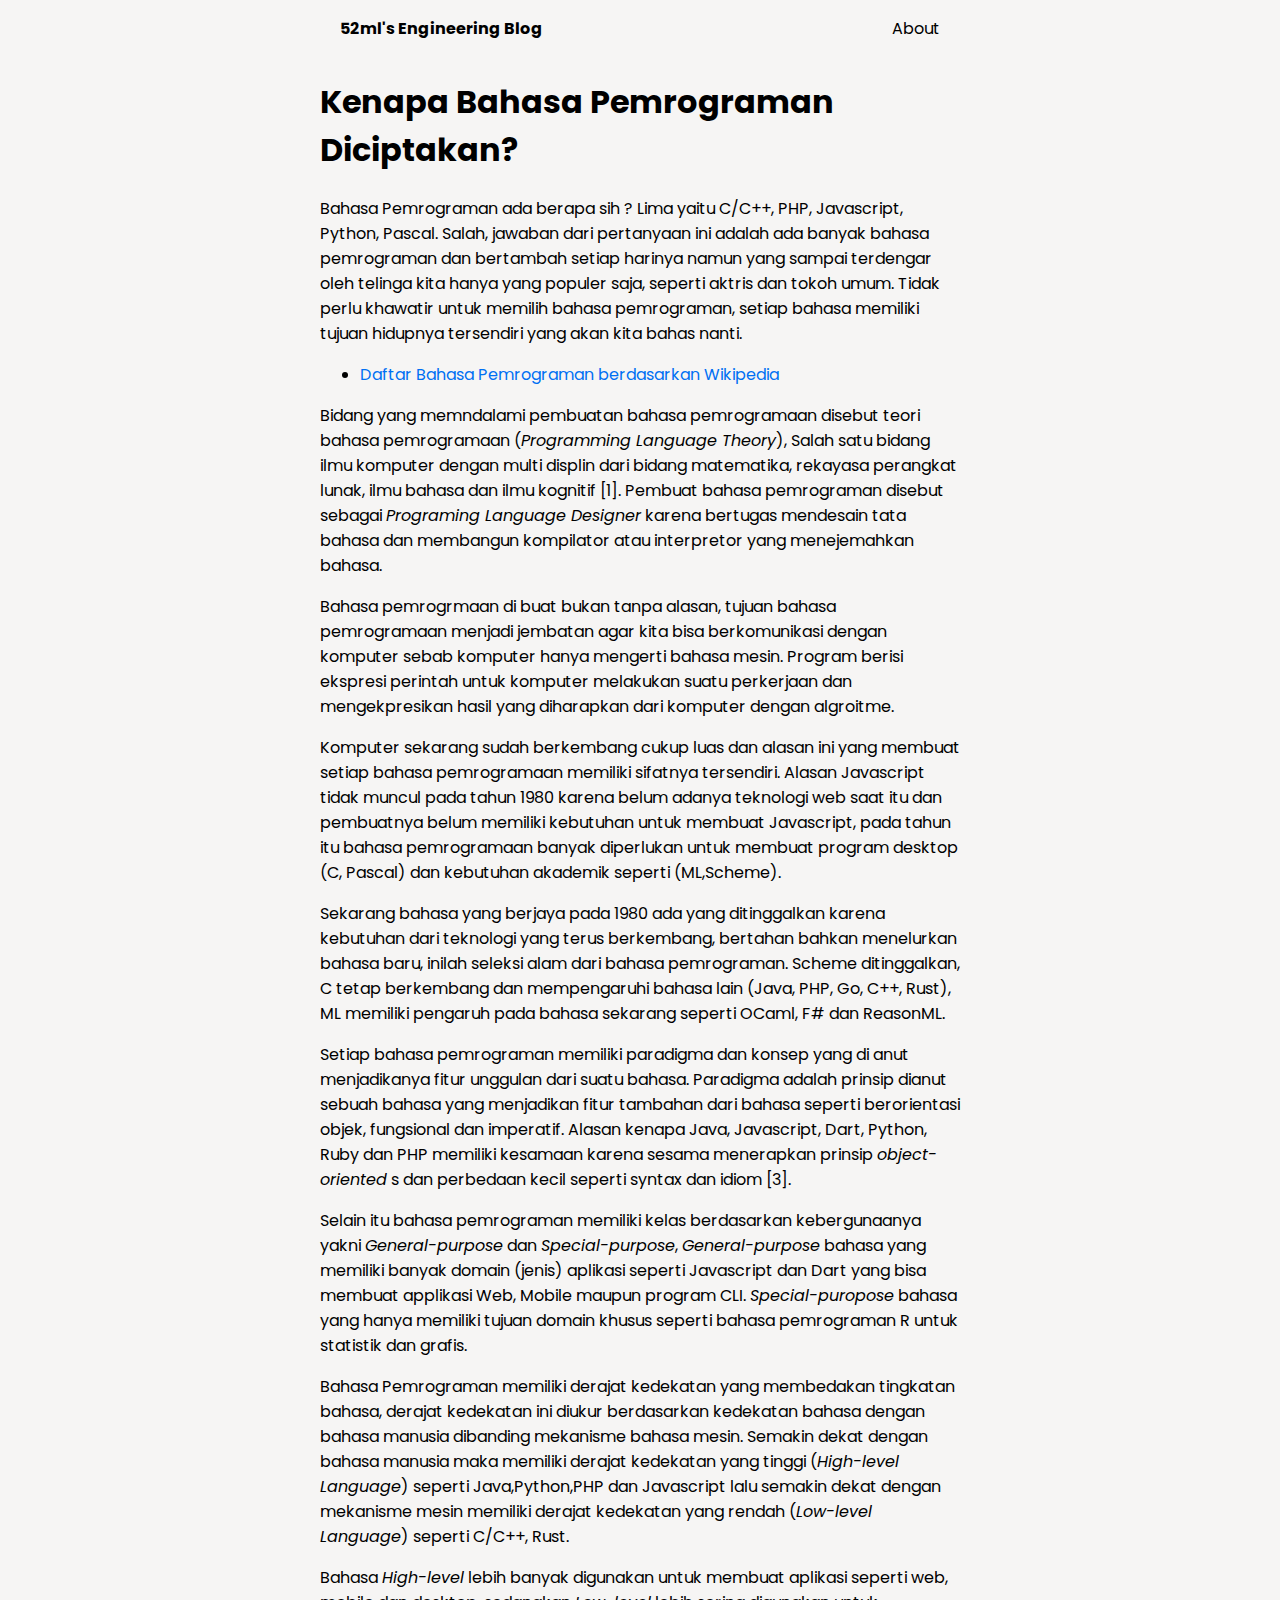
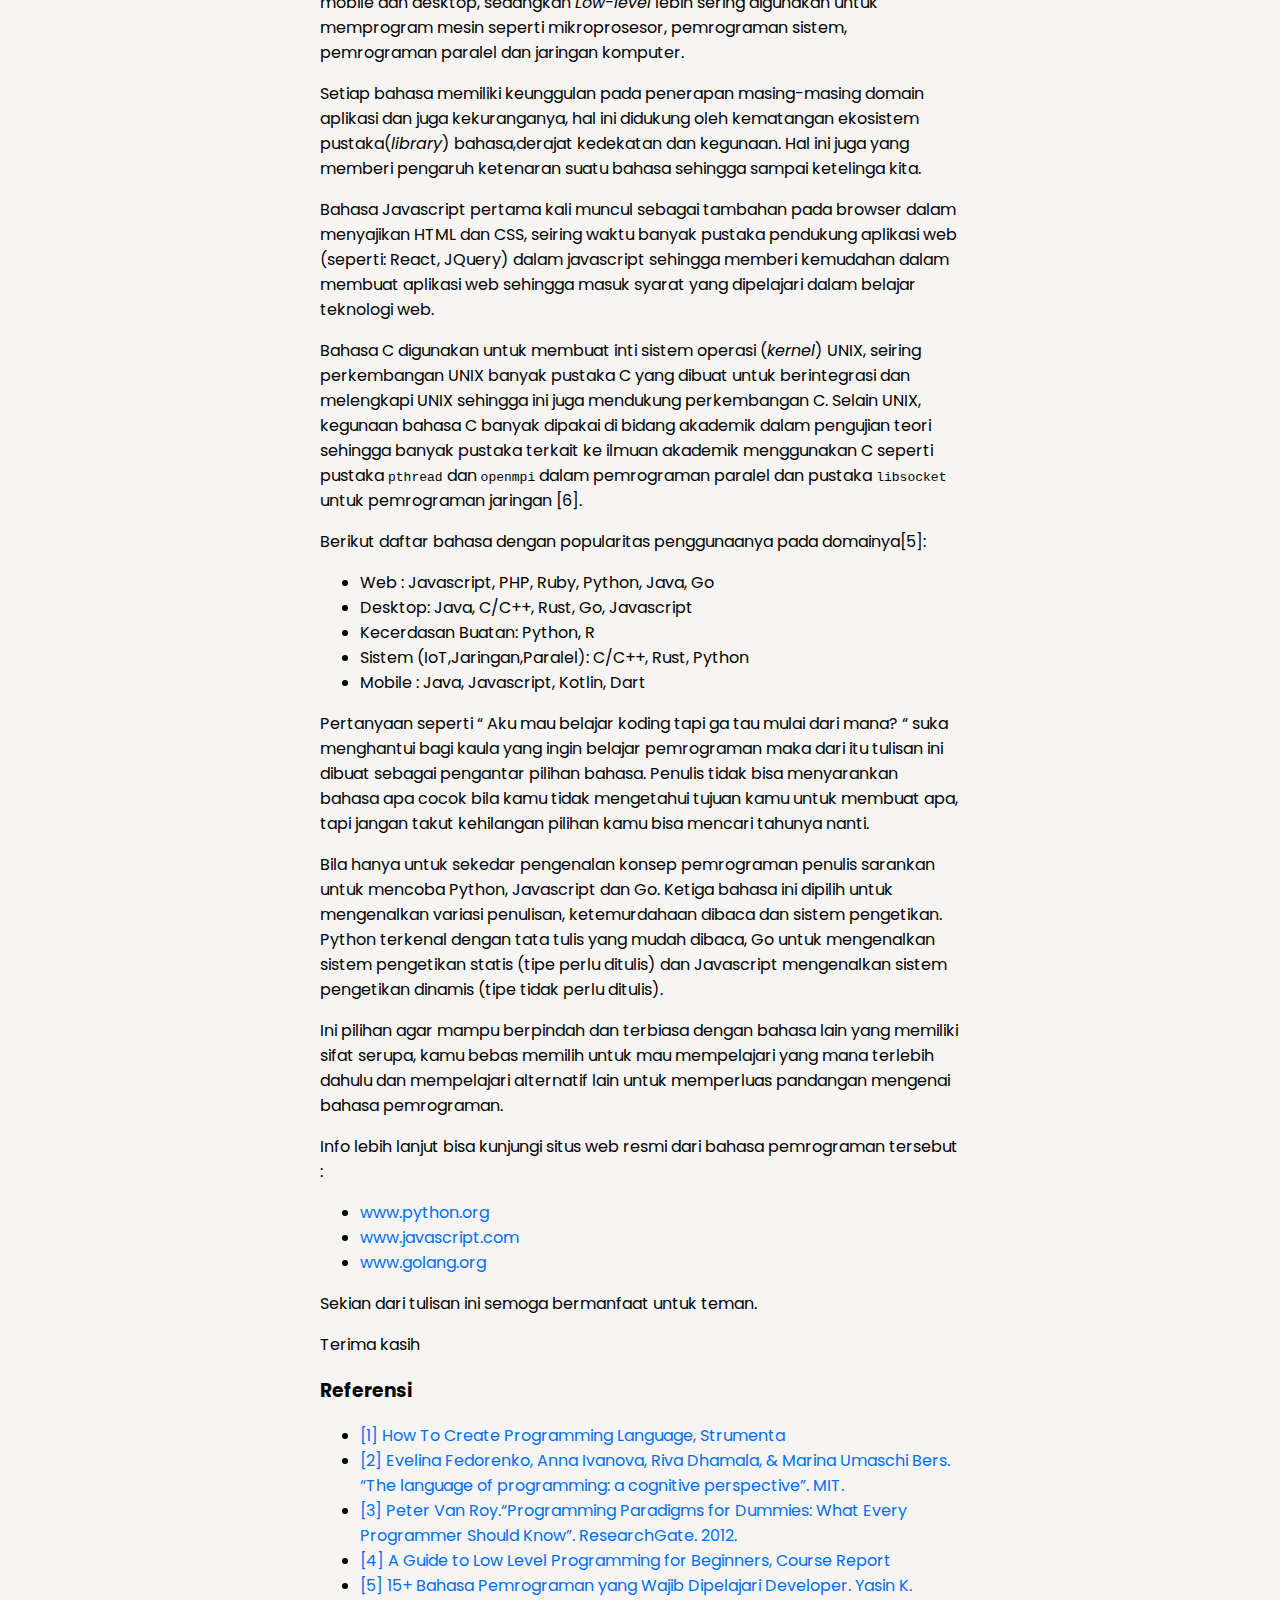
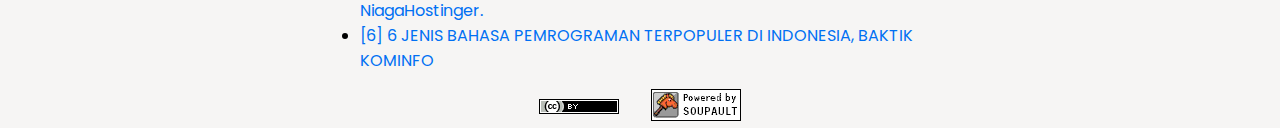
<file: docs/p/belajar/index.html>
<!DOCTYPE html>
<html lang="en">
 <head>
  <meta charset="utf-8">
  <title>
   Kenapa Bahasa Pemrograman Diciptakan? — 52ml's Engineering Blog
  </title>
  <meta name="viewport" content="width=device-width, initial-scale=1">
  <link href="/docs/52ml.css" rel="stylesheet">
  <meta name="generator" content="soupault">
  <meta name="generator" content="soupault">
  <title></title>
 </head>
 <body>
  <div class="container">
   <header>
    <nav>
     <strong style="padding: 8px;">
        <a href="/docs/">52ml's Engineering Blog</a>
    </strong>
     <ul class="dropdown">
      <li>
       <a href="/docs/about/">About</a>
      </li>
     </ul>
    </nav>
   </header>
   <main class="container__main">
    <aside class="container__left"></aside>
    <article class="container__middle">
     <h1>
      Kenapa Bahasa Pemrograman Diciptakan?
     </h1>
     <p>
      Bahasa Pemrograman ada berapa sih ? Lima yaitu C/C++, PHP, Javascript, Python, Pascal. Salah,  jawaban dari pertanyaan ini adalah ada banyak bahasa pemrograman dan bertambah setiap harinya namun yang sampai terdengar oleh telinga kita hanya yang populer saja, seperti aktris dan tokoh umum. Tidak perlu khawatir untuk memilih bahasa pemrograman, setiap bahasa memiliki tujuan hidupnya tersendiri yang akan kita bahas nanti.
     </p>
     <ul>
      <li>
       <a href="https://en.wikipedia.org/wiki/List_of_programming_languages">Daftar Bahasa Pemrograman berdasarkan Wikipedia</a>
      </li>
     </ul>
     <p>
      Bidang yang memndalami pembuatan bahasa pemrogramaan disebut teori bahasa pemrogramaan (<em>Programming Language Theory</em>), Salah satu bidang ilmu komputer dengan multi displin dari bidang matematika, rekayasa perangkat lunak, ilmu bahasa dan ilmu kognitif [1]. Pembuat bahasa pemrograman disebut sebagai <em>Programing Language Designer</em> karena bertugas mendesain tata bahasa dan membangun kompilator atau interpretor yang menejemahkan bahasa.
     </p>
     <p>
      Bahasa pemrogrmaan di buat bukan tanpa alasan, tujuan bahasa pemrogramaan menjadi jembatan agar kita bisa berkomunikasi dengan komputer sebab komputer hanya mengerti bahasa mesin. Program berisi ekspresi perintah untuk komputer melakukan suatu perkerjaan dan mengekpresikan hasil yang diharapkan dari komputer dengan algroitme.
     </p>
     <p>
      Komputer sekarang sudah berkembang cukup luas dan alasan ini yang membuat setiap bahasa pemrogramaan memiliki sifatnya tersendiri. Alasan Javascript tidak muncul pada tahun 1980 karena belum adanya teknologi web saat itu dan pembuatnya belum memiliki kebutuhan untuk membuat Javascript, pada tahun itu bahasa pemrogramaan banyak diperlukan untuk membuat program desktop (C, Pascal) dan kebutuhan akademik seperti (ML,Scheme).
     </p>
     <p>
      Sekarang bahasa yang berjaya pada 1980 ada yang ditinggalkan karena kebutuhan dari teknologi yang terus berkembang, bertahan bahkan menelurkan bahasa baru, inilah seleksi alam dari bahasa pemrograman. Scheme ditinggalkan, C tetap berkembang dan mempengaruhi bahasa lain (Java, PHP, Go, C++, Rust), ML memiliki pengaruh pada bahasa sekarang seperti OCaml, F# dan ReasonML.
     </p>
     <p>
      Setiap bahasa pemrograman memiliki paradigma dan konsep yang di anut menjadikanya fitur unggulan dari suatu bahasa. Paradigma adalah prinsip dianut sebuah bahasa yang menjadikan fitur tambahan dari bahasa seperti berorientasi objek, fungsional dan  imperatif. Alasan kenapa Java, Javascript, Dart, Python, Ruby dan PHP memiliki kesamaan karena sesama menerapkan prinsip <em>object-oriented</em> s dan perbedaan kecil seperti syntax dan idiom [3].
     </p>
     <p>
      Selain itu bahasa pemrograman memiliki kelas berdasarkan kebergunaanya yakni <em>General-purpose</em> dan <em>Special-purpose</em>, <em>General-purpose</em> bahasa yang memiliki banyak domain (jenis) aplikasi seperti Javascript dan Dart yang bisa membuat applikasi Web, Mobile maupun program CLI. <em>Special-puropose</em> bahasa yang hanya memiliki tujuan domain khusus seperti bahasa pemrograman R untuk statistik dan grafis.
     </p>
     <p>
      Bahasa Pemrograman memiliki derajat kedekatan yang membedakan tingkatan bahasa, derajat kedekatan ini diukur berdasarkan kedekatan bahasa dengan bahasa manusia dibanding mekanisme bahasa mesin. Semakin dekat dengan bahasa manusia maka memiliki derajat kedekatan yang tinggi (<em>High-level Language</em>) seperti Java,Python,PHP dan Javascript lalu semakin dekat dengan mekanisme mesin memiliki derajat kedekatan yang rendah (<em>Low-level Language</em>) seperti C/C++, Rust.
     </p>
     <p>
      Bahasa <em>High-level</em> lebih banyak digunakan untuk membuat aplikasi seperti web, mobile dan desktop, sedangkan <em>Low-level</em> lebih sering digunakan untuk memprogram mesin seperti mikroprosesor, pemrograman sistem, pemrograman paralel dan jaringan komputer.
     </p>
     <p>
      Setiap bahasa memiliki keunggulan pada penerapan masing-masing domain aplikasi dan juga kekuranganya, hal ini didukung oleh kematangan ekosistem pustaka(<em>library</em>) bahasa,derajat kedekatan dan kegunaan. Hal ini juga yang memberi pengaruh ketenaran suatu bahasa sehingga sampai ketelinga kita.
     </p>
     <p>
      Bahasa Javascript pertama kali muncul sebagai tambahan pada browser dalam menyajikan HTML dan CSS, seiring waktu banyak pustaka pendukung aplikasi web (seperti: React, JQuery) dalam javascript sehingga memberi kemudahan dalam membuat aplikasi web sehingga masuk syarat yang dipelajari dalam belajar teknologi web.
     </p>
     <p>
      Bahasa C digunakan untuk membuat inti sistem operasi (<em>kernel</em>) UNIX, seiring perkembangan UNIX banyak pustaka C yang dibuat untuk berintegrasi dan melengkapi UNIX sehingga ini juga mendukung perkembangan C. Selain UNIX, kegunaan bahasa C banyak dipakai di bidang akademik dalam pengujian teori sehingga banyak pustaka terkait ke ilmuan akademik menggunakan C seperti pustaka <code>pthread</code> dan <code>openmpi</code> dalam pemrograman paralel dan pustaka <code>libsocket</code> untuk pemrograman jaringan [6].
     </p>
     <p>
      Berikut daftar bahasa dengan popularitas penggunaanya pada domainya[5]:
     </p>
     <ul>
      <li>
       Web : Javascript, PHP, Ruby, Python, Java, Go
      </li>
      <li>
       Desktop: Java, C/C++, Rust, Go, Javascript
      </li>
      <li>
       Kecerdasan Buatan: Python, R
      </li>
      <li>
       Sistem (IoT,Jaringan,Paralel): C/C++, Rust, Python
      </li>
      <li>
       Mobile : Java, Javascript, Kotlin, Dart
      </li>
     </ul>
     <p>
      Pertanyaan seperti “ Aku mau belajar koding tapi ga tau mulai dari mana? “ suka menghantui bagi kaula yang ingin belajar pemrograman maka dari itu tulisan ini dibuat sebagai pengantar pilihan bahasa. Penulis tidak bisa menyarankan bahasa apa cocok bila kamu tidak mengetahui tujuan kamu untuk membuat apa, tapi jangan takut kehilangan pilihan kamu bisa mencari tahunya nanti.
     </p>
     <p>
      Bila hanya untuk sekedar pengenalan konsep pemrograman penulis sarankan untuk mencoba Python, Javascript dan Go.
Ketiga bahasa ini dipilih untuk mengenalkan variasi penulisan, ketemurdahaan dibaca dan sistem pengetikan. Python terkenal dengan tata tulis yang mudah dibaca, Go untuk mengenalkan sistem pengetikan statis (tipe perlu ditulis) dan Javascript mengenalkan sistem pengetikan dinamis (tipe tidak perlu ditulis).
     </p>
     <p>
      Ini pilihan agar mampu berpindah dan terbiasa dengan bahasa lain yang memiliki sifat serupa, kamu bebas memilih untuk mau mempelajari yang mana terlebih dahulu dan mempelajari alternatif lain untuk memperluas pandangan mengenai bahasa pemrograman.
     </p>
     <p>
      Info lebih lanjut bisa kunjungi situs web resmi dari bahasa pemrograman tersebut :
     </p>
     <ul>
      <li>
       <a href="https://www.python.org">www.python.org</a>
      </li>
      <li>
       <a href="https://www.javascript.com">www.javascript.com</a>
      </li>
      <li>
       <a href="https://www.golang.org">www.golang.org</a>
      </li>
     </ul>
     <p>
      Sekian dari tulisan ini semoga bermanfaat untuk teman.
     </p>
     <p>
      Terima kasih
     </p>
     <h3>
      Referensi
     </h3>
     <ul>
      <li>
       <a href="https://tomassetti.me/how-to-create-programming-language/">[1] How To Create Programming Language, Strumenta</a>
      </li>
      <li>
       <a href="https://neuranna.mit.edu/sites/default/files/documents/Fedorenko%20et%20al%20Programming%20S%26S%20author%20version.pdf">[2] Evelina Fedorenko, Anna Ivanova, Riva Dhamala, &amp; Marina Umaschi Bers. “The language of programming: a cognitive perspective”. MIT.</a>
      </li>
      <li>
       <a href="">[3] Peter Van Roy.“Programming Paradigms for Dummies: What Every Programmer Should Know”. ResearchGate. 2012.</a>
      </li>
      <li>
       <a href="https://www.coursereport.com/blog/a-guide-to-low-level-programming-for-beginners">[4] A Guide to Low Level Programming for Beginners, Course Report</a>
      </li>
      <li>
       <a href="https://www.niagahoster.co.id/blog/bahasa-pemrograman/#Macam-Macam_Bahasa_Pemrograman_dan_Contohnya">[5] 15+ Bahasa Pemrograman yang Wajib Dipelajari Developer. Yasin K. NiagaHostinger.</a>
      </li>
      <li>
       <a href="https://www.baktikominfo.id/id/informasi/pengetahuan/6_jenis_bahasa_pemrograman_terpopuler_di_indonesia-1036">[6] 6 JENIS BAHASA PEMROGRAMAN TERPOPULER DI INDONESIA, BAKTIK KOMINFO</a>
      </li>
     </ul>
    </article>
    <nav class="container__right"></nav>
   </main>
   <footer>
    <div class="centering flex-col">
     <a href="/docs/license" rel="license" class="img__pbs"><img src="/docs/cc-by-4.0.png" alt="Creative Commons License"></a>
              <a href="https://soupault.app/"><img src="/docs/powered_by_soupault.png" class="img__pbs"></a>
    </div>
   </footer>
  </div>
 </body>
</html>
</file>
<file: docs/52ml.css>
@import url('https://fonts.googleapis.com/css2?family=Poppins:wght@400;600&display=swap');

::selection{
    color: rgba(0, 0, 0, 1);
    background-color: #79ffe1;
}

body{
    font-family: 'Poppins', sans-serif;
    background-color: #f6f5f4;
    color:rgba(0, 0, 0, 1);
}

nav {
    display: flex;
    justify-content: space-evenly;
    padding: 8px 0px;
}

a:hover {
    text-decoration: underline;
}

a, a::marker {
    color: initial;
    text-decoration: none;
}

.container {
    display: flex;
    flex-direction: column;
}

.container__main {
    /* Take the remaining height */
    flex-grow: 1;

    /* Layout the left sidebar, main content and right sidebar */
    display: flex;
    flex-direction: row;
}

.container__left {
    width: 25%;
}

.container__middle {
    /* Take the remaining width */
    flex-grow: 0.8;
    max-width: 40em;
}

.container__right {
    width: 20%;
}

.dropdown {
    /* Border */
  
    display: flex;

    /* Reset list styles */
    list-style-type: none;
    margin: 0;
    padding: 0;
}

.dropdown li {
    /* Spacing */
    padding: 8px;

    /* Used to position the sub dropdown */
    position: relative;
}

/* The sub dropdown */
.dropdown ul {
    /* Border */
    

    /* Hidden by default */
    display: none;

    /* Absolute position */
    left: 0;
    position: absolute;
    top: 100%;

    /* Reset styles */
    list-style-type: none;
    margin: 0;
    padding: 0;

    /* Width */
    width: 200px;
}

/* The second level sub dropdown */
.dropdown ul ul {
    left: 100%;
    position: absolute;
    top: 0;
}

/* Change background color of list item when being hovered */
.dropdown li:hover {
    
}

/* Show the direct sub dropdown when hovering the list item */
.dropdown li:hover > ul {
    display: block;
}

footer{
    display: flex;
    flex-direction: column;
    justify-content: space-between;
}
.centering {
    max-width: max-content;
    margin: 0 auto;
}

body{
    margin: 0;
}

.flex-col{
    display: flex;
    flex-direction: row;
}
.img__pbs{
    width: max-content;margin:auto 1em;
}

.container__middle a {
    color: rgb(0, 112, 243);
}
</file>
